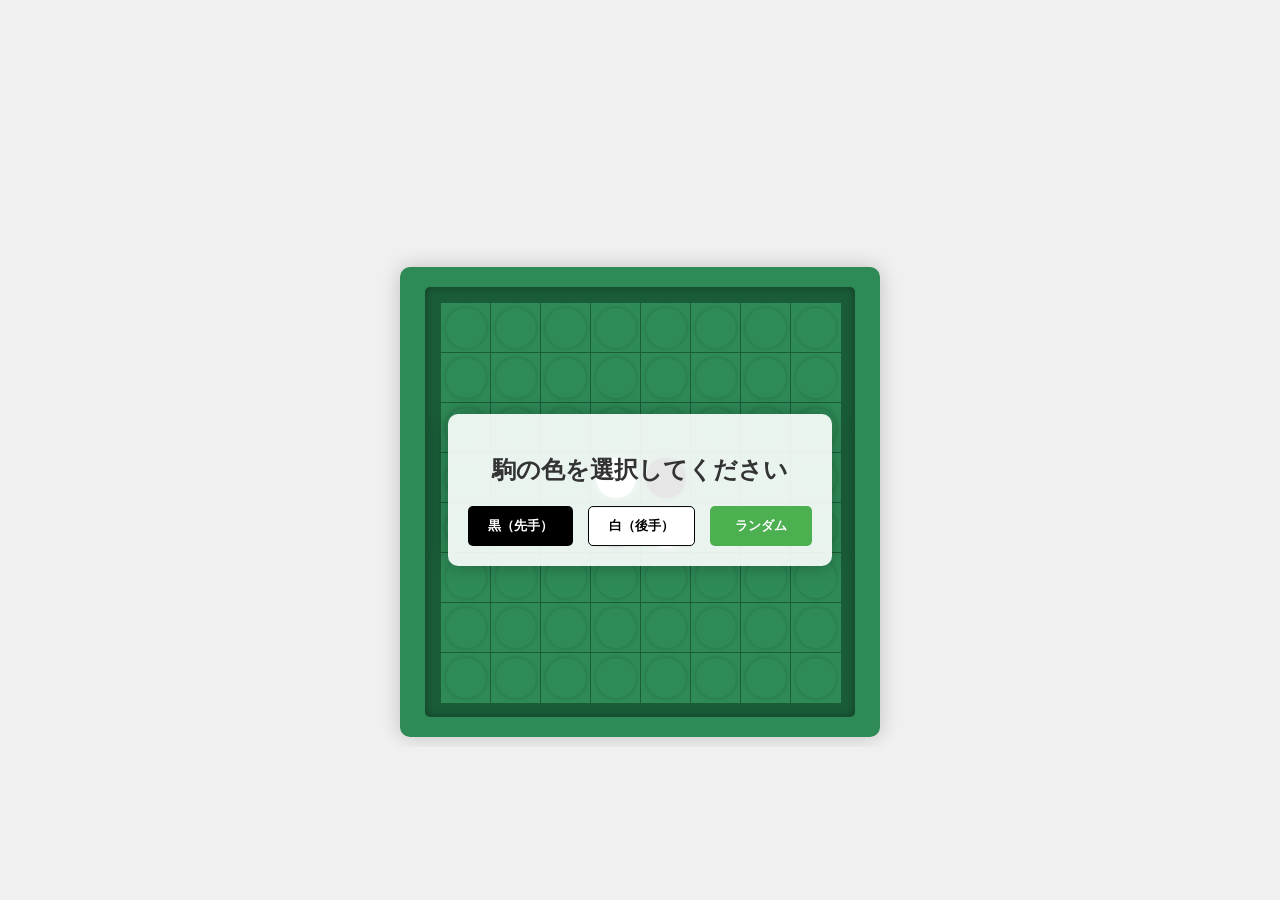
<file: hayasaka/index.html>
<!DOCTYPE html>
<html lang="ja">
<head>
    <meta charset="UTF-8">
    <meta name="viewport" content="width=device-width, initial-scale=1.0">
    <title>オセロゲーム</title>
    <link rel="stylesheet" href="style.css">
</head>
<body>
    <div class="wrapper">
        <div class="cpu-info-container">
            <div class="cpu-info">
                <span class="cpu-label">CPU</span>
                <span class="cpu-count">(2枚)</span>
                <div class="cpu-icon"></div>
            </div>
        </div>
        <div class="game-container">
            <div class="board"></div>
            <div class="color-selection">
                <h2>駒の色を選択してください</h2>
                <div class="color-options">
                    <button class="color-btn black" data-color="black">黒（先手）</button>
                    <button class="color-btn white" data-color="white">白（後手）</button>
                    <button class="color-btn random" data-color="random">ランダム</button>
                </div>
            </div>
            <div class="difficulty-selection" style="display: none;">
                <h2>対戦相手の難易度は？</h2>
                <div class="difficulty-options">
                    <button class="difficulty-btn level-1" data-level="1">LEVEL 1</button>
                    <button class="difficulty-btn level-2" data-level="2">LEVEL 2</button>
                    <button class="difficulty-btn level-3" data-level="3">LEVEL 3</button>
                    <button class="toggle-secret-btn">▼</button>
                    <button class="difficulty-btn level-oni" data-level="99" style="display: none;">LEVEL おに 👹</button>
                </div>
            </div>
            <div class="game-result" style="display: none;">
                <p class="result-text"></p>
                <button class="restart-btn">もう一戦！</button>
                <p class="view-final-board">最終盤面をみる</p>
            </div>
            <button class="reset-btn">ゲームをリセット</button>
            <div class="test-patterns" style="display: none;">
                <button class="test-btn" data-pattern="win">あと１手で勝てるパターン</button>
                <button class="test-btn" data-pattern="lose">あと１手で負けるパターン</button>
                <button class="test-btn" data-pattern="draw">引き分けのパターン</button>
                <button class="test-btn" data-pattern="playerpass">強制パスが発生するパターン(player)</button>
                <button class="test-btn" data-pattern="cpupass">強制パスが発生するパターン(CPU)</button>
                <button class="test-btn" data-pattern="doubleplayerpass">2回連続で強制パスするパターン(player)</button>
                <button class="test-btn" data-pattern="doublecpupass">2回連続で強制パスするパターン(CPU)</button>
                <button class="test-btn" data-pattern="gameend">ゲームが終了するパターン</button>
            </div>
            <div class="temp-message" style="display: none;">
                <p class="temp-message-text"></p>
            </div>
        </div> <!-- .game-container -->
        <div class="player-info-container">
            <div class="player-info" style="display: none;">
                <div class="player-icon"></div>
                <span class="player-label">あなた</span>
                <span class="player-count">(2枚)</span>
            </div>
        </div>
    </div>
    <script src="script.js"></script>
</body>
</html>
</file>
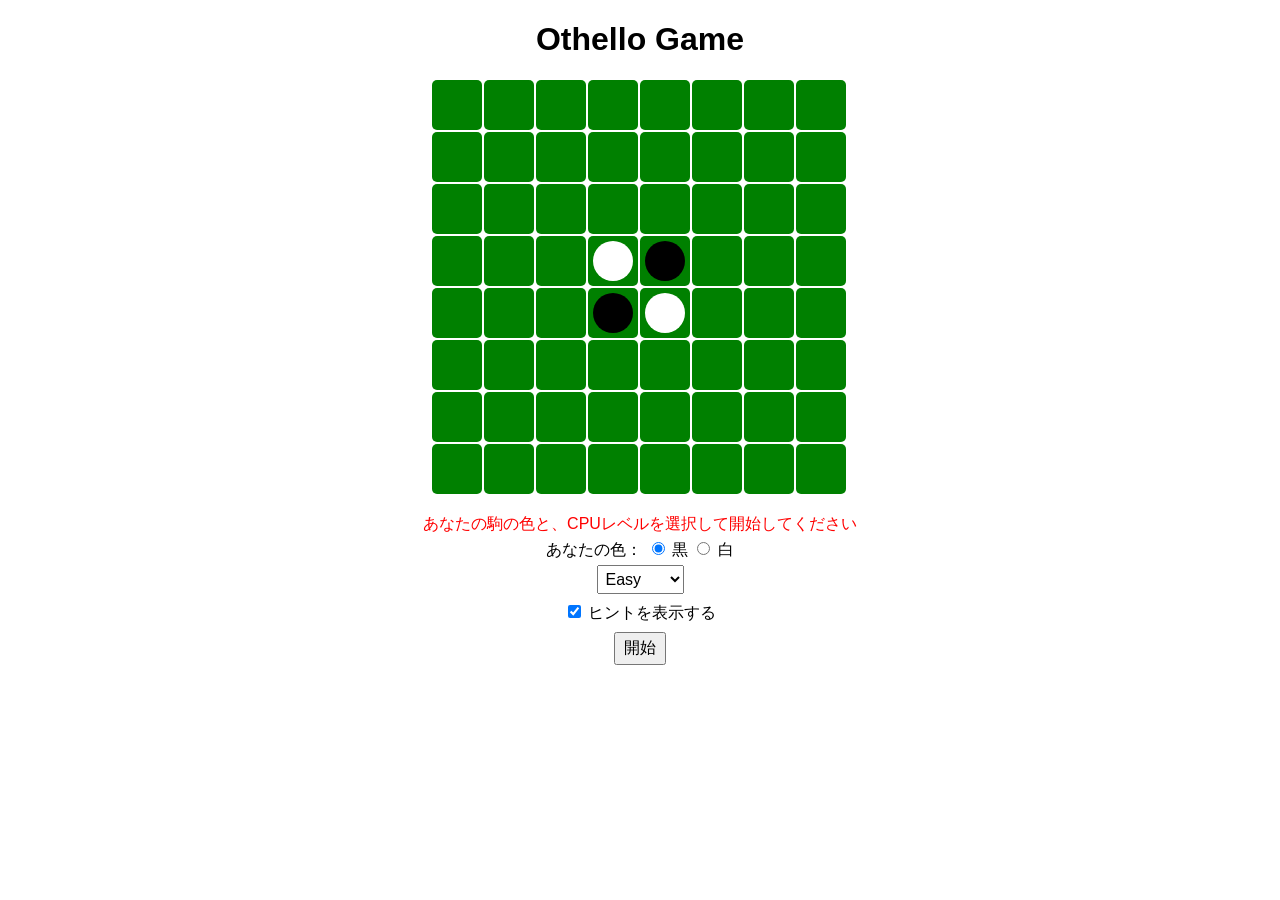
<file: nakagawa/index.html>
<!DOCTYPE html>
<html lang="ja">
<head>
  <meta charset="UTF-8">
  <meta name="viewport" content="width=device-width, initial-scale=1.0, user-scalable=no">
  <title>Othello Game</title>
  <style>
    body { text-align: center; font-family: Arial, sans-serif; }
    .board {
      display: grid;
      grid-template-columns: repeat(8, 50px);
      grid-auto-rows: 50px;
      gap: 2px;
      margin: 20px auto;
      perspective: 800px;
      width: 416px;
    }
    .cell { width: 50px; height: 50px; background: green; display: flex; align-items: center; justify-content: center; border-radius: 5px; cursor: pointer; position: relative; }
    .piece { width: 40px; height: 40px; border-radius: 50%; position: absolute; backface-visibility: hidden; transform-style: preserve-3d; }
    .black { background: black; }
    .white { background: white; }
    .flip { animation: flipAnimation 0.4s ease-in-out; }
    @keyframes flipAnimation {
      0% { transform: rotateY(0deg); }
      49% { transform: rotateY(90deg); }
      50% { transform: rotateY(90deg); }
      100% { transform: rotateY(180deg); }
    }
    .hint { width: 20px; height: 20px; border-radius: 50%; position: absolute; z-index: 1; }
    #prompt { font-size: 24px; font-weight: bold; margin-top: 12px; }
    #cpuLevel { font-size: 16px; padding: 4px; margin: 0 4px; }
    #setLevelButton, #restartButton { font-size: 16px; padding: 4px 8px; cursor: pointer; }
    .nice { position: absolute; top: 5px; left: 5px; padding: 2px 4px; border-radius: 3px; font-weight: bold; z-index: 2; }
    .nice-player { background: yellow; }
    .nice-cpu { background: orange; }
    .cell.highlight { outline: 2px solid yellow; }
  </style>
</head>
<body>
  <h1>Othello Game</h1>
  <div id="board" class="board"></div>
  <div id="prompt"></div>
  <div id="levelInput" style="font-size:16px;">
    <div style="margin-bottom:4px;"><span style="color:red;">あなたの駒の色と、CPUレベルを選択して開始してください</span></div>
    <div style="margin-bottom:4px;">あなたの色：
      <label><input type="radio" name="playerColor" value="B" checked> 黒</label>
      <label><input type="radio" name="playerColor" value="W"> 白</label>
    </div>
    <select id="cpuLevel">
      <option value="easy">Easy</option>
      <option value="medium">Medium</option>
      <option value="hard">Hard</option>
    </select>
    <div style="margin:8px;">
      <label><input type="checkbox" id="showHints" checked> ヒントを表示する</label>
    </div>
    <button id="setLevelButton">開始</button>
  </div>
  <script>
    class Othello {
      constructor() {
        this.board = this.createBoard();
        this.currentPlayer = 'B';
        this.flipping = false;
        this.cpuPlayer = 'W';
        this.cpuLevel = 'easy';
        this.showHints = true;
        this.gameStarted = false;
        this.cursor = { row: 0, col: 0 };
        this.keyListenerAttached = false;
        this.renderBoard();
      }

      createBoard() {
        const b = Array.from({ length: 8 }, () => Array(8).fill(null));
        b[3][3] = 'W'; b[3][4] = 'B'; b[4][3] = 'B'; b[4][4] = 'W';
        return b;
      }

      updateScore() {
        let countB = 0, countW = 0;
        this.board.flat().forEach(c => { if (c === 'B') countB++; if (c === 'W') countW++; });
        let html = '';
        if (this.cpuPlayer === 'B') {
          html = `<div>CPU: ${countB}</div><div>あなた: ${countW}</div>`;
        } else {
          html = `<div>CPU: ${countW}</div><div>あなた: ${countB}</div>`;
        }
        if (this.currentPlayer !== this.cpuPlayer) {
          html += `<div style="font-size:16px; color:blue;">（あなたの番です）</div>`;
        }
        document.getElementById('prompt').innerHTML = html;
      }

      computeFlipped(x, y, p) {
        const o = p === 'B' ? 'W' : 'B';
        const dirs = [[-1,-1],[-1,0],[-1,1],[0,-1],[0,1],[1,-1],[1,0],[1,1]];
        let flipped = [];
        dirs.forEach(([dx, dy]) => {
          let i = x+dx, j = y+dy, path = [];
          while (i>=0 && i<8 && j>=0 && j<8 && this.board[i][j] === o) {
            path.push([i,j]); i+=dx; j+=dy;
          }
          if (path.length && i>=0 && i<8 && j>=0 && j<8 && this.board[i][j] === p) {
            flipped = flipped.concat(path);
          }
        });
        return flipped;
      }

      isValidMove(x, y, p) {
        return this.board[x][y] === null && this.computeFlipped(x, y, p).length > 0;
      }

      hasValidMove(p) {
        for (let i = 0; i < 8; i++) for (let j = 0; j < 8; j++) {
          if (this.isValidMove(i,j,p)) return true;
        }
        return false;
      }

      makeMove(x, y) {
        if (!this.gameStarted || this.flipping || !this.isValidMove(x,y,this.currentPlayer)) return;
        const p = this.currentPlayer;
        const flips = this.computeFlipped(x, y, p);
        // 追加: 念のため早期リターン
        if (flips.length === 0) return;

        this.board[x][y] = p;
        this.flipping = true;
        this.renderBoard();

        let completed = 0;
        const finishFlips = () => {
          this.flipping = false;
          const other = p === 'B' ? 'W' : 'B';
          if (this.hasValidMove(other)) {
            this.currentPlayer = other;
          } else if (this.hasValidMove(p)) {
            alert((other===this.cpuPlayer?'CPU':'あなた') + 'は置ける場所がありません。パスします。');
            this.currentPlayer = p;
          } else {
            this.gameOver();
            return;
          }
          this.renderBoard();
          if (this.currentPlayer === this.cpuPlayer) this.cpuMove();
        };

        flips.forEach(([fx,fy], idx) => {
          const selector = `.board .cell:nth-child(${fx*8+fy+1}) .piece`;
          const cellPiece = document.querySelector(selector);
          if (cellPiece) {
            cellPiece.addEventListener('animationend', () => {
              completed++;
              if (completed === flips.length) {
                finishFlips();
              }
            }, { once: true });
            setTimeout(() => {
              cellPiece.classList.add('flip');
              setTimeout(() => {
                cellPiece.classList.toggle('black');
                cellPiece.classList.toggle('white');
                this.board[fx][fy] = p;
              }, 200);
            }, idx * 200);
          }
        });

        // 追加: アニメーション完了保証のための保険タイムアウト
        setTimeout(() => {
          if (this.flipping) finishFlips();
        }, flips.length * 200 + 600);

        // 追加: 古い nice 要素を削除
        document.querySelectorAll('.nice').forEach(n => n.remove());
        if (flips.length >= 5) {
          const [lx, ly] = flips[flips.length - 1];
          setTimeout(() => {
            const cell = document.querySelector(`.board .cell:nth-child(${lx*8+ly+1})`);
            if (cell) {
              const msg = document.createElement('div');
              msg.textContent = 'nice★';
              msg.className = 'nice ' + (p === 'B' ? 'nice-player' : 'nice-cpu');
              cell.appendChild(msg);
            }
          }, flips.length * 200 + 300);
        }
      }

      highlightCursor({ row, col }) {
        document.querySelectorAll('.cell').forEach(c => c.classList.remove('highlight'));
        const target = document.querySelector(`.cell[data-row="${row}"][data-col="${col}"]`);
        if (target) target.classList.add('highlight');
      }

      renderBoard() {
        const be = document.getElementById('board');
        be.innerHTML = '';
        for (let i = 0; i < 8; i++) {
          for (let j = 0; j < 8; j++) {
            const c = document.createElement('div');
            c.className = 'cell';
            c.dataset.row = i;
            c.dataset.col = j;
            const stone = this.board[i][j];
            if (stone) {
              const pc = document.createElement('div');
              pc.className = `piece ${stone === 'B' ? 'black' : 'white'}`;
              c.appendChild(pc);
            } else if (this.showHints && this.gameStarted && this.currentPlayer !== this.cpuPlayer && this.isValidMove(i, j, this.currentPlayer)) {
              const h = document.createElement('div');
              h.className = 'hint';
              h.style.backgroundColor = this.currentPlayer === 'B' ? 'rgba(0,0,0,0.3)' : 'rgba(255,255,255,0.5)';
              c.appendChild(h);
            }
            be.appendChild(c);
          }
        }

        be.onclick = e => {
          if (this.flipping || !this.gameStarted || this.currentPlayer === this.cpuPlayer) return;
          const cell = e.target.closest('.cell');
          if (cell) this.makeMove(+cell.dataset.row, +cell.dataset.col);
        };

        if (!this.keyListenerAttached) {
          this.keyListenerAttached = true;
          document.addEventListener('keydown', (e) => {
            if (!this.gameStarted) return;
            if (this.flipping || this.currentPlayer === this.cpuPlayer) return;
            if (['ArrowUp','ArrowDown','ArrowLeft','ArrowRight','Enter',' '].includes(e.key)) {
              e.preventDefault();
            }
            if (e.key === 'ArrowUp') this.cursor.row = (this.cursor.row + 7) % 8;
            if (e.key === 'ArrowDown') this.cursor.row = (this.cursor.row + 1) % 8;
            if (e.key === 'ArrowLeft') this.cursor.col = (this.cursor.col + 7) % 8;
            if (e.key === 'ArrowRight') this.cursor.col = (this.cursor.col + 1) % 8;
            if (e.key === 'Enter' || e.key === ' ') this.makeMove(this.cursor.row, this.cursor.col);
            this.highlightCursor(this.cursor);
          });

          be.addEventListener('touchstart', (e) => {
            if (!this.gameStarted || this.flipping || this.currentPlayer === this.cpuPlayer) return;
            e.preventDefault();
            const cell = e.target.closest('.cell');
            if (cell) this.makeMove(+cell.dataset.row, +cell.dataset.col);
          });
        }

        if (this.gameStarted) this.updateScore();
      }

      cpuMove() {
        if (this.flipping) return;
        const moves = [];
        for (let i = 0; i < 8; i++) {
          for (let j = 0; j < 8; j++) {
            if (this.isValidMove(i, j, this.cpuPlayer)) moves.push([i, j]);
          }
        }
        if (!moves.length) return;
        let choice;
        if (this.cpuLevel === 'easy') {
          let min = Infinity;
          moves.forEach(m => {
            const cnt = this.computeFlipped(m[0], m[1], this.cpuPlayer).length;
            if (cnt < min) { min = cnt; choice = m; }
          });
        } else if (this.cpuLevel === 'medium') {
          let max = -1;
          moves.forEach(m => {
            const cnt = this.computeFlipped(m[0], m[1], this.cpuPlayer).length;
            if (cnt > max) { max = cnt; choice = m; }
          });
        } else {
          const scoreMap = [
            [100, -20, 10,  5,  5, 10, -20, 100],
            [-20, -50, -2, -2, -2, -2, -50, -20],
            [10,  -2,  0,  0,  0,  0,  -2,  10],
            [5,   -2,  0,  0,  0,  0,  -2,   5],
            [5,   -2,  0,  0,  0,  0,  -2,   5],
            [10,  -2,  0,  0,  0,  0,  -2,  10],
            [-20, -50, -2, -2, -2, -2, -50, -20],
            [100, -20, 10,  5,  5, 10, -20, 100]
          ];
          let maxScore = -Infinity;
          for (const [x, y] of moves) {
            const flipped = this.computeFlipped(x, y, this.cpuPlayer).length;
            const score = scoreMap[x][y] + flipped * 10;
            if (score > maxScore) {
              maxScore = score;
              choice = [x, y];
            }
          }
        }
        setTimeout(() => this.makeMove(choice[0], choice[1]), 500);
      }

      gameOver() {
        this.gameStarted = false;
        let b = 0, w = 0;
        this.board.flat().forEach(c => { if (c==='B') b++; if (c==='W') w++; });
        const humanIsBlack = this.cpuPlayer === 'W';
        const humanScore = humanIsBlack ? b : w;
        const cpuScore   = humanIsBlack ? w : b;
        let html = '';
        if (humanScore > cpuScore) {
          html = `<div><span style="color:red;">あなたの勝ち！</span><br>あなた: ${humanScore}　CPU: ${cpuScore}</div>`;
        } else if (humanScore < cpuScore) {
          html = `<div><span style="color:blue;">CPUの勝ち...</span><br>あなた: ${humanScore}　CPU: ${cpuScore}</div>`;
        } else {
          html = `<div>引き分け！<br>あなた: ${humanScore}　CPU: ${cpuScore}</div>`;
        }
        html += `<div style="margin-top:10px;"><button id="restartButton" onclick="game.restartGame()">もう一度プレイ</button></div>`;
        document.getElementById('prompt').innerHTML = html;
      }

      restartGame() {
        this.board = this.createBoard();
        this.currentPlayer = 'B';
        this.flipping = false;
        this.gameStarted = false;
        document.getElementById('levelInput').style.display = 'block';
        this.renderBoard();
      }
    }

    const game = new Othello();
    document.getElementById('setLevelButton').addEventListener('click', () => {
      game.cpuLevel = document.getElementById('cpuLevel').value;
      const humanColor = document.querySelector('input[name="playerColor"]:checked').value;
      game.cpuPlayer = humanColor === 'B' ? 'W' : 'B';
      game.showHints = document.getElementById('showHints').checked;
      game.currentPlayer = 'B';
      game.gameStarted = true;
      document.getElementById('levelInput').style.display = 'none';
      game.renderBoard();
      if (game.cpuPlayer === 'B') {
        setTimeout(() => game.cpuMove(), 500);
      }
    });
  </script>
</body>
</html>
</file>
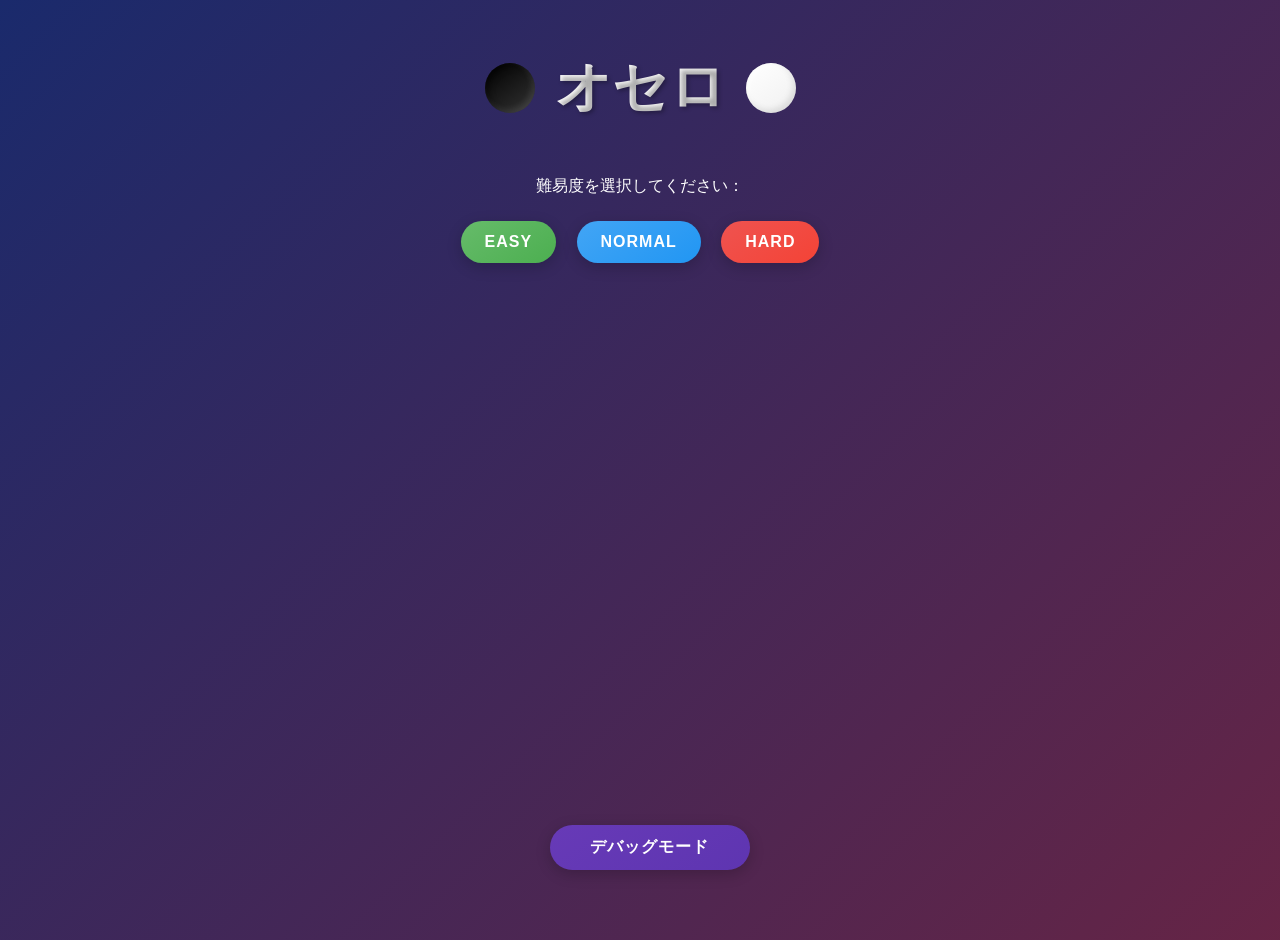
<file: yamaguchi/index.html>
<!DOCTYPE html>
<html lang="ja">
<head>
  <meta charset="UTF-8">
  <title>オセロ</title>
  <style>
    body {
      font-family: 'Segoe UI', Arial, sans-serif;
      text-align: center;
      background: linear-gradient(135deg, #1a2a6c, #b21f1f, #fdbb2d);
      background-size: 400% 400%;
      animation: gradientBG 15s ease infinite;
      min-height: 100vh;
      margin: 0;
      padding: 20px;
      color: #fff;
    }
    @keyframes gradientBG {
      0% { background-position: 0% 50%; }
      50% { background-position: 100% 50%; }
      100% { background-position: 0% 50%; }
    }
    h1 {
      font-size: 3.5em;
      margin: 30px 0;
      position: relative;
      display: inline-block;
      padding: 0 60px;
    }
    h1::before,
    h1::after {
      content: '';
      position: absolute;
      width: 50px;
      height: 50px;
      border-radius: 50%;
      top: 50%;
      transform: translateY(-50%);
      box-shadow: 0 4px 8px rgba(0,0,0,0.3);
    }
    h1::before {
      left: 0;
      background: linear-gradient(145deg, #000000, #333333);
      box-shadow: inset -3px -3px 6px rgba(255,255,255,0.1),
                  inset 3px 3px 6px rgba(0,0,0,0.5);
    }
    h1::after {
      right: 0;
      background: linear-gradient(145deg, #ffffff, #f0f0f0);
      box-shadow: inset -3px -3px 6px rgba(0,0,0,0.1),
                  inset 3px 3px 6px rgba(255,255,255,0.5);
    }
    .title-text {
      background: linear-gradient(45deg, #fff, #f0f0f0);
      -webkit-background-clip: text;
      -webkit-text-fill-color: transparent;
      text-shadow: 2px 2px 4px rgba(0,0,0,0.3);
      animation: titleGlow 2s ease-in-out infinite;
      display: inline-block;
      padding: 0 10px;
    }
    @keyframes titleGlow {
      0%, 100% { text-shadow: 0 0 10px rgba(255,255,255,0.5); }
      50% { text-shadow: 0 0 20px rgba(255,255,255,0.8); }
    }
    #gameContainer {
      display: none;
      margin: 20px auto;
      background: rgba(255, 255, 255, 0.1);
      padding: 20px;
      border-radius: 15px;
      backdrop-filter: blur(10px);
      box-shadow: 0 8px 32px rgba(0,0,0,0.1);
    }
    #board {
      border-collapse: separate;
      border-spacing: 2px;
      margin: 0 auto;
      background: #0a8000;
      padding: 10px;
      border-radius: 10px;
      box-shadow: 0 4px 15px rgba(0,0,0,0.2);
    }
    #board td {
      width: 50px;
      height: 50px;
      background: linear-gradient(145deg, #0a9000, #0a7000);
      border: none;
      border-radius: 5px;
      position: relative;
      cursor: pointer;
      transition: all 0.3s ease;
    }
    #board td:hover {
      background: linear-gradient(145deg, #0aa000, #0a8000);
    }
    .piece {
      width: 40px;
      height: 40px;
      border-radius: 50%;
      margin: 4px;
      transition: all 0.5s;
      transform-style: preserve-3d;
      box-shadow: 0 4px 8px rgba(0,0,0,0.3);
    }
    .black { 
      background: linear-gradient(145deg, #000000, #333333);
      box-shadow: inset -3px -3px 6px rgba(255,255,255,0.1),
                  inset 3px 3px 6px rgba(0,0,0,0.5);
    }
    .white { 
      background: linear-gradient(145deg, #ffffff, #f0f0f0);
      box-shadow: inset -3px -3px 6px rgba(0,0,0,0.1),
                  inset 3px 3px 6px rgba(255,255,255,0.5);
    }
    .preview {
      position: absolute;
      top: 4px;
      left: 4px;
      width: 40px;
      height: 40px;
      border-radius: 50%;
      opacity: 0.3;
      pointer-events: none;
      animation: pulse 2s infinite;
      box-shadow: 0 0 10px rgba(255,255,255,0.3);
    }
    @keyframes pulse {
      0% { transform: scale(1); opacity: 0.3; }
      50% { transform: scale(1.1); opacity: 0.5; box-shadow: 0 0 20px rgba(255,255,255,0.5); }
      100% { transform: scale(1); opacity: 0.3; }
    }
    .preview.black { background-color: black; }
    .preview.white { background-color: white; }
    .flipping { 
      transform: rotateY(180deg);
      animation: flip 0.5s ease-in-out;
    }
    @keyframes flip {
      0% { transform: rotateY(0deg); }
      100% { transform: rotateY(180deg); }
    }
    .placing {
      animation: place 0.3s ease-out;
    }
    @keyframes place {
      0% { transform: scale(0.5); opacity: 0; }
      100% { transform: scale(1); opacity: 1; }
    }
    #info {
      margin: 10px;
      font-size: 18px;
    }
    /* メニュー用のスタイル */
    #difficultyMenu, #colorMenu {
      margin: 20px;
    }
    /* ボタンの共通スタイル */
    button {
      padding: 12px 24px;
      margin: 8px;
      font-size: 16px;
      cursor: pointer;
      border: none;
      border-radius: 25px;
      transition: all 0.3s ease;
      text-transform: uppercase;
      font-weight: bold;
      letter-spacing: 1px;
      box-shadow: 0 4px 15px rgba(0,0,0,0.2);
    }
    button:hover {
      transform: translateY(-3px);
      box-shadow: 0 6px 20px rgba(0,0,0,0.3);
    }
    button:active {
      transform: translateY(1px);
    }
    /* 難易度選択用ボタンの色 */
    button.difficulty.easy {
      background: linear-gradient(145deg, #66bb6a, #4caf50);
      color: white;
    }
    button.difficulty.normal {
      background: linear-gradient(145deg, #42a5f5, #2196f3);
      color: white;
    }
    button.difficulty.hard {
      background: linear-gradient(145deg, #ef5350, #f44336);
      color: white;
    }
    /* 先攻・後攻選択用ボタンのスタイル */
    button.color.black {
      background: linear-gradient(145deg, #424242, #212121);
      color: white;
    }
    button.color.white {
      background: linear-gradient(145deg, #ffffff, #f5f5f5);
      color: #333;
      border: 1px solid #ddd;
    }
    button.color.random {
      background: linear-gradient(145deg, #9e9e9e, #757575);
      color: white;
    }
    /* 新しいゲームボタン用スタイル */
    .new-game-btn {
      background: linear-gradient(145deg, #ff9800, #f57c00);
      color: white;
    }
    #playerInfo, #opponentInfo {
      font-weight: bold;
      margin: 15px;
      padding: 15px 25px;
      background: rgba(255, 255, 255, 0.1);
      border-radius: 15px;
      backdrop-filter: blur(5px);
      display: inline-flex;
      align-items: center;
      gap: 10px;
      box-shadow: 0 4px 15px rgba(0,0,0,0.1);
      transition: all 0.3s ease;
    }
    #playerInfo:hover, #opponentInfo:hover {
      transform: translateY(-2px);
      box-shadow: 0 6px 20px rgba(0,0,0,0.2);
    }
    .score-container {
      display: flex;
      align-items: center;
      gap: 5px;
    }
    .stone-icon {
      width: 20px;
      height: 20px;
      border-radius: 50%;
      display: inline-block;
      margin: 0 2px;
      box-shadow: 0 2px 4px rgba(0,0,0,0.2);
    }
    .stone-icon.black {
      background: linear-gradient(145deg, #000000, #333333);
      box-shadow: inset -2px -2px 4px rgba(255,255,255,0.1),
                  inset 2px 2px 4px rgba(0,0,0,0.5);
    }
    .stone-icon.white {
      background: linear-gradient(145deg, #ffffff, #f0f0f0);
      box-shadow: inset -2px -2px 4px rgba(0,0,0,0.1),
                  inset 2px 2px 4px rgba(255,255,255,0.5);
    }
    .score-number {
      font-size: 1.2em;
      min-width: 30px;
      text-align: center;
      background: rgba(255, 255, 255, 0.2);
      padding: 5px 10px;
      border-radius: 10px;
      animation: scorePulse 2s infinite;
    }
    @keyframes scorePulse {
      0%, 100% { transform: scale(1); }
      50% { transform: scale(1.05); }
    }
    /* パス時のポップアップ用スタイル */
    .pass-popup {
      display: none;
      position: fixed;
      top: 50%;
      left: 50%;
      transform: translate(-50%, -50%);
      background: rgba(0, 0, 0, 0.9);
      color: white;
      padding: 20px 40px;
      border-radius: 15px;
      font-size: 24px;
      z-index: 1000;
      animation: fadeInOut 2s ease-in-out;
      box-shadow: 0 0 30px rgba(255,255,255,0.2);
    }
    @keyframes fadeInOut {
      0% { opacity: 0; transform: translate(-50%, -50%) scale(0.8); }
      20% { opacity: 1; transform: translate(-50%, -50%) scale(1); }
      80% { opacity: 1; transform: translate(-50%, -50%) scale(1); }
      100% { opacity: 0; transform: translate(-50%, -50%) scale(0.8); }
    }
    /* デバッグモード用のスタイル */
    .debug-mode-btn {
      background: linear-gradient(145deg, #673ab7, #5e35b1);
      color: white;
      margin: 10px;
      width: 200px;
      position: fixed;
      bottom: 20px;
      left: 50%;
      transform: translateX(-50%);
      z-index: 1000;
    }
    .debug-mode-active {
      background: linear-gradient(145deg, #ff5722, #f4511e);
    }
    /* 戻るボタンのスタイル */
    .undo-btn {
      background: linear-gradient(145deg, #2196f3, #1e88e5);
      color: white;
      margin: 10px;
      display: none;
    }
    /* ゲーム終了時の演出用スタイル */
    .game-over {
      position: fixed;
      top: 0;
      left: 0;
      width: 100%;
      height: 100%;
      background: rgba(0, 0, 0, 0.9);
      display: flex;
      justify-content: center;
      align-items: center;
      z-index: 1000;
      animation: fadeIn 0.5s ease-out;
      backdrop-filter: blur(5px);
    }
    .game-over-content {
      background: rgba(255, 255, 255, 0.95);
      padding: 40px;
      border-radius: 20px;
      text-align: center;
      animation: popIn 0.5s ease-out;
      box-shadow: 0 0 50px rgba(255,255,255,0.2);
      color: #333;
    }
    .game-over-content h2 {
      font-size: 2.5em;
      margin-bottom: 20px;
      background: linear-gradient(45deg, #1a2a6c, #b21f1f);
      -webkit-background-clip: text;
      -webkit-text-fill-color: transparent;
    }
    .game-over-content p {
      font-size: 1.2em;
      margin: 15px 0;
      color: #666;
    }
    @keyframes fadeIn {
      from { opacity: 0; }
      to { opacity: 1; }
    }
    @keyframes popIn {
      0% { transform: scale(0.8); opacity: 0; }
      100% { transform: scale(1); opacity: 1; }
    }
  </style>
</head>
<body>
  <h1><span class="title-text">オセロ</span></h1>

  <!-- 最初の画面：難易度選択 -->
  <section id="difficultyMenu">
    <p>難易度を選択してください：</p>
    <button type="button" class="difficulty easy" onclick="selectDifficulty('easy')">Easy</button>
    <button type="button" class="difficulty normal" onclick="selectDifficulty('normal')">Normal</button>
    <button type="button" class="difficulty hard" onclick="selectDifficulty('hard')">Hard</button>
  </section>

  <!-- デバッグモード切り替えボタン -->
  <button type="button" class="debug-mode-btn" id="debugModeBtn" onclick="toggleDebugMode()">デバッグモード</button>

  <!-- 次の画面：先攻・後攻選択 -->
  <section id="colorMenu" style="display: none;">
    <p>先攻・後攻を選択してください (もしくはランダム)：</p>
    <button type="button" class="color black" onclick="startGame('black')">先攻</button>
    <button type="button" class="color white" onclick="startGame('white')">後攻</button>
    <button type="button" class="color random" onclick="startGame('random')">ランダム</button>
  </section>

  <!-- ゲーム画面 -->
  <main id="gameContainer">
    <div id="opponentInfo">
      <strong>相手</strong>
      <div class="score-container">
        <span class="stone-icon black"></span>
        <span class="score-number" id="opponentScore">0</span>
      </div>
    </div>
    <table id="board"></table>
    <div id="playerInfo">
      <strong>あなた</strong>
      <div class="score-container">
        <span class="stone-icon black"></span>
        <span class="score-number" id="playerScore">0</span>
      </div>
    </div>
    <div id="info"></div>
    <button type="button" class="undo-btn" id="undoBtn" onclick="undoMove()">1手戻る</button>
    <button type="button" class="new-game-btn" id="newGameBtn" onclick="resetGame()">新しいゲーム</button>
  </main>

  <script>
    // 定数の定義
    const BOARD_SIZE = 8;
    const DIRECTIONS = [
      [-1,-1], [-1,0], [-1,1],
      [0,-1],         [0,1],
      [1,-1],  [1,0], [1,1]
    ];

    // ゲーム状態の管理
    let board = [];
    let currentTurn = 1; // 1: 黒, 2: 白
    let playerColor = null;
    let cpuColor = null;
    let gameActive = false;
    let difficulty = 'normal';
    let isDebugMode = false;
    let moveHistory = [];

    /**
     * 盤面が初期状態かどうかを判定
     * @returns {boolean} 初期状態の場合はtrue
     */
    const isInitialBoard = () => {
      let count = 0;
      for (let i = 0; i < BOARD_SIZE; i++) {
        for (let j = 0; j < BOARD_SIZE; j++) {
          if (board[i][j] !== 0) count++;
        }
      }

      return (count === 4 &&
              board[3][3] === 2 && board[3][4] === 1 &&
              board[4][3] === 1 && board[4][4] === 2);
    };

    /**
     * 盤面を初期化
     */
    const initBoard = () => {
      board = [];
      for (let i = 0; i < BOARD_SIZE; i++) {
        board.push(new Array(BOARD_SIZE).fill(0));
      }

      board[3][3] = 2;
      board[3][4] = 1;
      board[4][3] = 1;
      board[4][4] = 2;
    };

    /**
     * 盤面を描画
     */
    const drawBoard = () => {
      const boardElement = document.getElementById('board');
      boardElement.innerHTML = '';

      for (let i = 0; i < BOARD_SIZE; i++) {
        const row = document.createElement('tr');
        for (let j = 0; j < BOARD_SIZE; j++) {
          const cell = document.createElement('td');
          cell.dataset.row = i;
          cell.dataset.col = j;
          
          // イベントリスナーを一度だけ追加
          cell.removeEventListener('click', onCellClick);
          cell.addEventListener('click', onCellClick);

          if (board[i][j] !== 0) {
            const piece = document.createElement('div');
            piece.classList.add('piece');
            piece.classList.add(board[i][j] === 1 ? 'black' : 'white');
            cell.appendChild(piece);
          }

          row.appendChild(cell);
        }
        boardElement.appendChild(row);
      }

      highlightValidMoves();
      updateScore();
      updateInfo();
    };

    /**
     * セルがクリックされた時の処理
     * @param {Event} e - クリックイベント
     */
    const onCellClick = (e) => {
      if (!gameActive) return;

      if (!isDebugMode && ((currentTurn === 1 && playerColor !== 'black') ||
          (currentTurn === 2 && playerColor !== 'white'))) {
        return;
      }

      const row = parseInt(e.currentTarget.dataset.row);
      const col = parseInt(e.currentTarget.dataset.col);
      const flips = getFlips(row, col, currentTurn);

      if (flips.length === 0) return;

      makeMove(row, col, currentTurn, flips);
    };

    /**
     * 指定された位置に石を置いた時の反転可能な石を取得
     * @param {number} row - 行番号
     * @param {number} col - 列番号
     * @param {number} color - 石の色（1: 黒, 2: 白）
     * @returns {Array} 反転可能な石の位置の配列
     */
    const getFlips = (row, col, color) => {
      if (board[row][col] !== 0) return [];

      let flips = [];
      for (const d of DIRECTIONS) {
        let r = row + d[0];
        let c = col + d[1];
        const line = [];

        while (r >= 0 && r < BOARD_SIZE && c >= 0 && c < BOARD_SIZE && board[r][c] === 3 - color) {
          line.push({ row: r, col: c });
          r += d[0];
          c += d[1];
        }

        if (line.length > 0 && r >= 0 && r < BOARD_SIZE && c >= 0 && c < BOARD_SIZE && board[r][c] === color) {
          flips = flips.concat(line);
        }
      }

      return flips;
    };

    /**
     * 有効な手を取得
     * @param {number} color - 石の色（1: 黒, 2: 白）
     * @returns {Object} 有効な手のマップ
     */
    const getValidMoves = (color) => {
      const moves = {};

      for (let i = 0; i < BOARD_SIZE; i++) {
        for (let j = 0; j < BOARD_SIZE; j++) {
          const flips = getFlips(i, j, color);
          if (flips.length > 0) {
            moves[`${i}-${j}`] = flips;
          }
        }
      }

      return moves;
    };

    // その色に合法手が残っているか
    const hasMoves = (color) => Object.keys(getValidMoves(color)).length > 0;

    /**
     * 石を置いて反転させる
     * @param {number} row - 行番号
     * @param {number} col - 列番号
     * @param {number} color - 石の色（1: 黒, 2: 白）
     * @param {Array} flips - 反転させる石の位置の配列
     */
    const makeMove = (row, col, color, flips) => {
      board[row][col] = color;
      drawPiece(row, col, color);
      flipPieces(flips, row, col);
      
      if (isDebugMode) {
        saveMove(row, col, color, flips);
      }
      
      let maxDelay = 0;
      flips.forEach(({ row: r, col: c }) => {
        const delay = 100 * (Math.abs(r - row) + Math.abs(c - col));
        if (delay > maxDelay) maxDelay = delay;
      });

      setTimeout(() => { switchTurn(); }, maxDelay + 300);
    };

    /**
     * 石を描画
     * @param {number} row - 行番号
     * @param {number} col - 列番号
     * @param {number} color - 石の色（1: 黒, 2: 白）
     */
    const drawPiece = (row, col, color) => {
      const boardElement = document.getElementById('board');
      const cell = boardElement.rows[row].cells[col];
      cell.innerHTML = '';

      const piece = document.createElement('div');
      piece.classList.add('piece');
      piece.classList.add(color === 1 ? 'black' : 'white');
      piece.classList.add('placing');
      cell.appendChild(piece);
    };

    /**
     * 石を反転させる
     * @param {Array} flips - 反転させる石の位置の配列
     * @param {number} srcRow - 元の行番号
     * @param {number} srcCol - 元の列番号
     */
    const flipPieces = (flips, srcRow, srcCol) => {
      flips.forEach(({ row, col }) => {
        const delay = 100 * (Math.abs(row - srcRow) + Math.abs(col - srcCol));

        setTimeout(() => {
          board[row][col] = 3 - board[row][col];
          const boardElement = document.getElementById('board');
          const cell = boardElement.rows[row].cells[col];

          if (cell.firstChild) {
            const piece = cell.firstChild;
            piece.classList.add('flipping');

            setTimeout(() => {
              piece.classList.remove('flipping');
              piece.classList.toggle('black');
              piece.classList.toggle('white');
            }, 300);
          } else {
            drawPiece(row, col, board[row][col]);
          }

          updateScore();
        }, delay);
      });
    };

    /**
     * ターンを切り替える
     */
    const switchTurn = () => {
      if (isInitialBoard()) {
        updateInfo();
        drawBoard();

        if (!isDebugMode && ((currentTurn === 1 && playerColor !== 'black') ||
            (currentTurn === 2 && playerColor !== 'white'))) {
          gameActive = false;
          setTimeout(cpuMove, 600);
        } else {
          gameActive = true;
        }

        return;
      }

      currentTurn = 3 - currentTurn;
      const moves = getValidMoves(currentTurn);

      if (moves && Object.keys(moves).length === 0) {
        // 相手にも手が無ければゲーム終了
        if (!hasMoves(3 - currentTurn)) {
          endGame();
          return;
        }
        // どちらか一方だけ打てない → パス
        pass();
        return;
      }

      updateInfo();
      drawBoard();

      if (!isDebugMode && ((currentTurn === 1 && playerColor !== 'black') ||
          (currentTurn === 2 && playerColor !== 'white'))) {
        gameActive = false;
        setTimeout(cpuMove, 600);
      } else {
        gameActive = true;
      }
    };

    /**
     * CPUの手を決定して実行
     */
    const cpuMove = () => {
      const moves = getValidMoves(currentTurn);

      if (Object.keys(moves).length === 0) {
        switchTurn();
        return;
      }

      let bestMove = null;

      if (difficulty === 'easy') {
        const keys = Object.keys(moves);
        const randomKey = keys[Math.floor(Math.random() * keys.length)];
        const [r, c] = randomKey.split('-').map(Number);
        bestMove = { row: r, col: c, flips: moves[randomKey] };
      } else if (difficulty === 'normal') {
        let bestScore = -Infinity;

        for (const key in moves) {
          const [r, c] = key.split('-').map(Number);
          const flipCount = moves[key].length;
          const score = 1 + flipCount;

          if (score > bestScore) {
            bestScore = score;
            bestMove = { row: r, col: c, flips: moves[key] };
          }
        }
      } else if (difficulty === 'hard') {
        let bestScore = -Infinity;

        for (const key in moves) {
          const [r, c] = key.split('-').map(Number);
          const flipCount = moves[key].length;
          let score = 1 + flipCount;

          if ((r === 0 || r === BOARD_SIZE - 1) && (c === 0 || c === BOARD_SIZE - 1)) {
            score += 10;
          } else if (r === 0 || r === BOARD_SIZE - 1 || c === 0 || c === BOARD_SIZE - 1) {
            score += 5;
          }

          if (score > bestScore) {
            bestScore = score;
            bestMove = { row: r, col: c, flips: moves[key] };
          }
        }
      }

      if (bestMove) {
        makeMove(bestMove.row, bestMove.col, currentTurn, bestMove.flips);
      }
    };

    /**
     * スコアを更新
     */
    const updateScore = () => {
      let blackCount = 0;
      let whiteCount = 0;

      for (let i = 0; i < BOARD_SIZE; i++) {
        for (let j = 0; j < BOARD_SIZE; j++) {
          if (board[i][j] === 1) blackCount++;
          if (board[i][j] === 2) whiteCount++;
        }
      }

      const playerScore = playerColor === 'black' ? blackCount : whiteCount;
      const opponentScore = playerColor === 'black' ? whiteCount : blackCount;

      document.getElementById('playerScore').textContent = playerScore;
      document.getElementById('opponentScore').textContent = opponentScore;

      // 石のアイコンを更新
      const playerStoneIcon = document.querySelector('#playerInfo .stone-icon');
      const opponentStoneIcon = document.querySelector('#opponentInfo .stone-icon');
      
      playerStoneIcon.className = 'stone-icon ' + playerColor;
      opponentStoneIcon.className = 'stone-icon ' + (playerColor === 'black' ? 'white' : 'black');
    };

    /**
     * 情報表示を更新
     * @param {string} [message] - 表示するメッセージ
     */
    const updateInfo = (message) => {
      const info = document.getElementById('info');
      info.textContent = message ||
        (currentTurn === (playerColor === 'black' ? 1 : 2) ? 'あなたの番です' : '相手の番です');
    };

    /**
     * 有効な手をハイライト表示
     */
    const highlightValidMoves = () => {
      const boardElement = document.getElementById('board');

      for (let i = 0; i < boardElement.rows.length; i++) {
        for (let j = 0; j < boardElement.rows[i].cells.length; j++) {
          const cell = boardElement.rows[i].cells[j];
          const preview = cell.querySelector('.preview');
          if (preview) { preview.remove(); }
        }
      }
      
      if (isDebugMode || (currentTurn === 1 && playerColor === 'black') ||
          (currentTurn === 2 && playerColor === 'white')) {
        const moves = getValidMoves(currentTurn);

        for (const key in moves) {
          const [r, c] = key.split('-').map(Number);
          const cell = boardElement.rows[r].cells[c];

          if (!cell.querySelector('.piece')) {
            const preview = document.createElement('div');
            preview.classList.add('preview');
            preview.classList.add(currentTurn === 1 ? 'black' : 'white');
            cell.appendChild(preview);
          }
        }
      }
    };

    /**
     * ゲームを終了
     */
    const endGame = () => {
      gameActive = false;
      let blackCount = 0;
      let whiteCount = 0;

      for (let i = 0; i < BOARD_SIZE; i++) {
        for (let j = 0; j < BOARD_SIZE; j++) {
          if (board[i][j] === 1) blackCount++;
          if (board[i][j] === 2) whiteCount++;
        }
      }

      let result = '';
      if (blackCount > whiteCount) {
        result = (playerColor === 'black') ? 'あなたの勝ちです！' : '相手の勝ちです！';
      } else if (whiteCount > blackCount) {
        result = (playerColor === 'white') ? 'あなたの勝ちです！' : '相手の勝ちです！';
      } else {
        result = '引き分けです！';
      }

      // ゲーム終了時の演出を追加
      const gameOver = document.createElement('div');
      gameOver.className = 'game-over';
      const content = document.createElement('div');
      content.className = 'game-over-content';
      content.innerHTML = `
        <h2>${result}</h2>
        <p>黒: ${blackCount}枚 vs 白: ${whiteCount}枚</p>
        <button class="new-game-btn" onclick="resetGame()">新しいゲーム</button>
      `;
      gameOver.appendChild(content);
      document.body.appendChild(gameOver);

      updateInfo(result);
    };

    /**
     * 難易度を選択
     * @param {string} selected - 選択された難易度
     */
    const selectDifficulty = (selected) => {
      difficulty = selected;
      document.getElementById('difficultyMenu').style.display = 'none';
      document.getElementById('colorMenu').style.display = 'block';
      document.getElementById('debugModeBtn').style.display = 'none';
    };

    /**
     * デバッグモードを切り替え
     */
    const toggleDebugMode = () => {
      isDebugMode = !isDebugMode;
      const debugBtn = document.getElementById('debugModeBtn');
      debugBtn.classList.toggle('debug-mode-active');
      debugBtn.textContent = isDebugMode ? 'デバッグモード ON' : 'デバッグモード';
      
      if (isDebugMode) {
        playerColor = 'black';
        cpuColor = 'white';
        currentTurn = 1;
        initBoard();

        document.getElementById('difficultyMenu').style.display = 'none';
        document.getElementById('colorMenu').style.display = 'none';
        document.getElementById('gameContainer').style.display = 'block';
        document.getElementById('debugModeBtn').style.display = 'none';

        drawBoard();
        gameActive = true;
        moveHistory = [];
        document.getElementById('undoBtn').style.display = 'none';
      } else if (gameActive) {
        updateInfo();
        drawBoard();
        moveHistory = [];
        document.getElementById('undoBtn').style.display = 'none';
      }
    };

    /**
     * 手の履歴を保存
     * @param {number} row - 行番号
     * @param {number} col - 列番号
     * @param {number} color - 石の色（1: 黒, 2: 白）
     * @param {Array} flips - 反転させた石の位置の配列
     */
    const saveMove = (row, col, color, flips) => {
      if (!isDebugMode) return;
      
      const boardState = board.map(row => [...row]);
      
      moveHistory.push({
        boardState,
        currentTurn,
        row,
        col,
        color,
        flips
      });
      
      document.getElementById('undoBtn').style.display = 'inline-block';
    };

    /**
     * 1手戻る
     */
    const undoMove = () => {
      if (!isDebugMode || moveHistory.length === 0) return;
      
      const lastMove = moveHistory.pop();
      
      // 直前の手で裏返った石を元に戻す
      lastMove.flips.forEach(({ row, col }) => {
        board[row][col] = 3 - board[row][col];
      });
      
      // 直前の手で置いた石を取り除く
      board[lastMove.row][lastMove.col] = 0;
      
      // ターンを元に戻す
      currentTurn = lastMove.currentTurn;
      
      // 盤面を再描画
      drawBoard();
      
      // ゲームの状態を更新
      gameActive = true;
      
      if (moveHistory.length === 0) {
        document.getElementById('undoBtn').style.display = 'none';
      }
    };

    /**
     * ゲームを開始
     * @param {string} choice - 選択された色（'black', 'white', 'random'）
     */
    const startGame = (choice) => {
      if (choice === 'random') {
        playerColor = Math.random() < 0.5 ? 'black' : 'white';
      } else {
        playerColor = choice;
      }

      cpuColor = (playerColor === 'black') ? 'white' : 'black';
      currentTurn = 1;
      initBoard();

      document.getElementById('colorMenu').style.display = 'none';
      document.getElementById('gameContainer').style.display = 'block';
      document.getElementById('debugModeBtn').style.display = 'none';

      drawBoard();

      if (!isDebugMode && ((currentTurn === 1 && playerColor !== 'black') ||
          (currentTurn === 2 && playerColor !== 'white'))) {
        gameActive = false;
        setTimeout(cpuMove, 600);
      } else {
        gameActive = true;
      }
    };

    /**
     * ゲームをリセット
     */
    const resetGame = () => {
      // ゲーム終了時のポップアップを削除
      const gameOverPopup = document.querySelector('.game-over');
      if (gameOverPopup) {
        gameOverPopup.remove();
      }

      document.getElementById('difficultyMenu').style.display = 'block';
      document.getElementById('colorMenu').style.display = 'none';
      document.getElementById('gameContainer').style.display = 'none';
      document.getElementById('debugModeBtn').style.display = 'block';

      gameActive = false;
      isDebugMode = false;

      const debugBtn = document.getElementById('debugModeBtn');
      debugBtn.classList.remove('debug-mode-active');
      debugBtn.textContent = 'デバッグモード';

      moveHistory = [];
      document.getElementById('undoBtn').style.display = 'none';
    };

    /**
     * パスを実行
     */
    const pass = () => {
      // パスポップアップを作成
      const passPopup = document.createElement('div');
      passPopup.className = 'game-over';
      const content = document.createElement('div');
      content.className = 'game-over-content';
      content.innerHTML = '<h2>パス</h2>';
      passPopup.appendChild(content);
      document.body.appendChild(passPopup);

      // 1秒後にポップアップを削除してターンを切り替え
      setTimeout(() => {
        passPopup.remove();
        currentTurn = 3 - currentTurn;

         // パス後、相手にも手が無ければ即終了
        if (!hasMoves(currentTurn)) {
          endGame();
          return;
        }

        if (isDebugMode) {
          // デバッグモード時は自動で手を打たない
          gameActive = true;
          drawBoard();
        } else if (currentTurn === 1 && playerColor === 'black') {
          drawBoard();
        } else {
          setTimeout(cpuMove, 500);
        }
      }, 1000);
    };
  </script>
</body>
</html>
</file>
<file: hayasaka/style.css>
body {
    margin: 0;
    padding: 0;
    display: flex;
    justify-content: center;
    align-items: center;
    min-height: 100vh;
    background-color: #f0f0f0;
    font-family: 'Arial', sans-serif;
}

.game-container {
    display: flex;
    flex-direction: column;
    align-items: center;
    background-color: #2e8b57;
    padding: 20px;
    border-radius: 10px;
    box-shadow: 0 0 20px rgba(0, 0, 0, 0.2);
}

.board {
    position: relative;
    display: grid;
    grid-template-columns: repeat(8, 1fr);
    grid-template-rows: repeat(8, 1fr);
    width: 400px;
    height: 400px;
    background-color: #1a5c38;
    padding: 15px;
    border-radius: 5px;
    box-shadow: inset 0 0 10px rgba(0, 0, 0, 0.3);
    margin: 0 auto;
    z-index: 1;
}

.cell {
    width: 100%;
    height: 100%;
    min-width: 0;
    min-height: 0;
    background-color: #2e8b57;
    border: 1px solid #1a5c38;
    display: flex;
    justify-content: center;
    align-items: center;
    cursor: pointer;
    position: relative;
    transition: background-color 20s; /* 点滅速度を調整 */
}

.cell:hover {
    background-color: #3a9d6b;
}

/* 駒の回転アニメーション */
.cell.flipped {
    animation: flip-animation 0.6s ease-in-out;
    transform-style: preserve-3d;
}

@keyframes flip-animation {
    0% {
        transform: rotateY(0deg);
    }
    50% {
        transform: rotateY(90deg);
    }
    100% {
        transform: rotateY(180deg);
    }
}

.cell::before {
    content: '';
    position: absolute;
    width: 80%;
    height: 80%;
    border-radius: 50%;
    background-color: transparent;
    transition: background-color 0.3s ease;
    box-shadow: 0 0 5px rgba(0, 0, 0, 0.2);
    backface-visibility: hidden;
}

.cell.flipped::before {
    animation: flip 0.6s ease-in-out;
}

.cell.black::before {
    background-color: #000;
    box-shadow: 0 0 8px rgba(0, 0, 0, 0.5);
}

.cell.white::before {
    background-color: #fff;
    box-shadow: 0 0 8px rgba(255, 255, 255, 0.5);
}

.cell.valid-move::after {
    content: '';
    position: absolute;
    width: 20px;
    height: 20px;
    border-radius: 50%;
    background-color: rgba(255, 255, 255, 0.3);
    animation: pulse 1.5s infinite;
}

@keyframes pulse {
    0% { transform: scale(1); opacity: 0.3; }
    50% { transform: scale(1.2); opacity: 0.5; }
    100% { transform: scale(1); opacity: 0.3; }
}

.color-selection {
    position: absolute;
    top: 50%;
    left: 50%;
    transform: translate(-50%, -50%);
    text-align: center;
    padding: 20px;
    margin-top: 40px;
    background-color: rgba(255, 255, 255, 0.9);
    border-radius: 10px;
    box-shadow: 0 0 20px rgba(0, 0, 0, 0.3);
    z-index: 10;
}

.color-selection h2 {
    margin-bottom: 20px;
    color: #333;
}

.color-options {
    display: flex;
    gap: 15px;
    justify-content: center;
}

.color-btn {
    padding: 10px 20px;
    min-width: 102px;
    border: none;
    border-radius: 5px;
    cursor: pointer;
    font-weight: bold;
    transition: transform 0.2s, box-shadow 0.2s;
}

.color-btn:hover {
    transform: translateY(-2px);
    box-shadow: 0 4px 8px rgba(0, 0, 0, 0.2);
}

.color-btn.black {
    background-color: #000;
    color: #fff;
}

.color-btn.white {
    background-color: #fff;
    color: #000;
    border: 1px solid #000;
}

.color-btn.random {
    background-color: #4CAF50;
    color: #fff;
}

.game-result {
    position: absolute;
    top: 50%;
    left: 50%;
    transform: translate(-50%, -50%);
    background-color: rgba(255, 255, 255, 0.98);
    padding: 1rem;
    margin-top: 40px;
    border-radius: 10px;
    text-align: center;
    box-shadow: 0 0 20px rgba(0, 0, 0, 0.3);
    z-index: 1000;
    min-width: 300px;
    display: flex;
    flex-direction: column;
    align-items: center;
    gap: 1.5rem;
}

.result-text {
    font-size: 1.5rem;
    margin: 26px 0px;
    color: #333;
    line-height: 1.5;
}

.result-text .win {
    font-weight: 700 !important;
    color: #ff7b7b !important;
    display: inline-block;
}

.result-text .lose {
    font-weight: 700 !important;
    color: #4dabf7 !important;
    display: inline-block;
}

.result-text .score {
    display: block;
    font-size: 14px !important;
    color: #666;
    margin-top: 8px;
    font-weight: normal;
}

.restart-btn {
    padding: 0.8rem 1.5rem;
    font-size: 1rem;
    background-color: #4CAF50;
    color: white;
    border: none;
    border-radius: 4px;
    cursor: pointer;
    transition: background-color 0.3s;
    min-width: 120px;
}

.restart-btn:hover {
    background-color: #45a049;
}

.view-final-board {
    font-size: 0.9rem;
    color: #666;
    cursor: pointer;
    text-decoration: underline;
    margin: 0;
    padding: 0.5rem;
}

.view-final-board:hover {
    color: #333;
}

.reset-btn {
    position: absolute;
    top: 20px;
    right: 20px;
    padding: 10px 20px;
    background-color: #f44336;
    color: white;
    border: none;
    border-radius: 5px;
    cursor: pointer;
    font-size: 16px;
    transition: background-color 0.3s;
    z-index: 5;
}

.reset-btn:hover {
    background-color: #d32f2f;
}

.test-patterns {
    position: fixed;
    top: 50%;
    left: 50%;
    transform: translate(-50%, -50%);
    background-color: rgba(255, 255, 255, 0.9);
    padding: 20px;
    margin-top: 40px;
    border-radius: 10px;
    display: flex;
    flex-direction: column;
    gap: 10px;
    z-index: 1000;
    box-shadow: 0 0 10px rgba(0, 0, 0, 0.3);
}

.test-btn {
    padding: 10px 20px;
    background-color: #2196F3;
    color: white;
    border: none;
    border-radius: 5px;
    cursor: pointer;
    font-size: 14px;
    transition: background-color 0.3s;
    white-space: nowrap;
}

.test-btn:hover {
    background-color: #1976D2;
}

.temp-message {
    margin-top: 30px;
    position: fixed;
    top: 50%;
    left: 50%;
    transform: translate(-50%, -50%);
    background-color: rgba(255, 255, 200, 0.9);
    color: #000;
    padding: 20px;
    border-radius: 8px;
    z-index: 1000;
    text-align: center;
    box-shadow: 0 2px 10px rgba(0, 0, 0, 0.2);
}

.temp-message p {
    margin: 0;
    font-size: 18px;
    font-weight: bold;
}

.temp-message.pass {
    background-color: rgba(200, 255, 200, 0.9);
    color: #000;
    padding: 20px;
    border-radius: 8px;
    box-shadow: 0 2px 10px rgba(0, 0, 0, 0.2);
}

.temp-message.pass p {
    margin: 0;
    font-size: 18px;
    font-weight: bold;
}

.color-box {
    display: inline-block;
    padding: 0 0.5cm;
    margin: 0 4px;
    border-radius: 4px;
    border: 1px solid #4a5568;
    box-shadow: 2px 2px 4px rgba(0, 0, 0, 0.2);
}

.color-box.black {
    background-color: black;
    color: white;
}

.color-box.white {
    background-color: white;
    color: black;
}

.difficulty-selection {
    position: absolute;
    top: 50%;
    left: 50%;
    transform: translate(-50%, -50%);
    text-align: center;
    padding: 20px;
    margin-top: 40px;
    background-color: rgba(255, 255, 255, 0.9);
    border-radius: 10px;
    box-shadow: 0 0 20px rgba(0, 0, 0, 0.3);
    z-index: 100;
}

.difficulty-selection h2 {
    margin-bottom: 20px;
    color: #333;
}

.difficulty-options {
    display: flex;
    flex-direction: column;
    gap: 15px;
    justify-content: center;
}

.difficulty-btn {
    padding: 12px 24px;
    border: none;
    border-radius: 5px;
    cursor: pointer;
    font-weight: bold;
    transition: all 0.2s;
    background-color: #5FB2E6;
    color: white;
}

.difficulty-btn:hover {
    transform: translateY(-2px);
    box-shadow: 0 4px 8px rgba(0, 0, 0, 0.2);
    background-color: #4B9ED2;
}

.toggle-secret-btn {
    align-self: flex-end;
    color: #888;
    border: none;
    font-size: 14px;
    cursor: pointer;
    margin-top: 10px;
    margin-right: 5px; /* 右下に配置 */
    position: relative;
    background: none;
}

.level-oni {
    background-color: rgb(254, 68, 68);
    color: #fff;
    font-weight: bold;
    font-size: 16px;
    border-radius: 5px;
    padding: 12px 24px;
    margin-top: 10px;
    display: none;
    transition: background-color 0.3s;
}

.level-oni:hover {
    background-color: rgb(145, 71, 226);
}

.player-info-container {
    margin-top: 10px;
    padding: 10px;
    background-color: #f0f0f0;
    border-radius: 5px;
    display: flex;
    align-items: flex-start;
    justify-content: flex-start;
}

.player-info {
    display: flex;
    align-items: center;
    font-size: 18px;
    font-weight: bold;
    text-align: left;
    color: gray;
}

.player-info .player-icon {
    width: 20px;
    height: 20px;
    border-radius: 50%;
    margin-right: 8px;
}

.cpu-info-container {
    margin-top: 80px;
    margin-bottom: 10px;
    width: 460px; 
    padding: 10px;
    background-color: #f0f0f0;
    border-radius: 5px;
    display: flex;
    align-items: flex-start;
    justify-content: flex-end;
}

.cpu-info {
    display: flex;
    align-items: center;
    font-size: 18px;
    font-weight: bold;
    text-align: left;
    color: gray;
}

.cpu-info .cpu-icon {
    width: 20px;
    height: 20px;
    border-radius: 50%;
    margin-left: 8px;
}

.cpu-icon {
    border-radius: 50%;
    width: 20px;
    height: 20px;
    display: inline-block;
    border: 2px solid transparent; /* 初期状態は枠線なし */
}

.cpu-icon.white {
    border-color: black;
}

.cpu-label, .cpu-count {
    display: none;
}

.cpu-label.visible, .cpu-count.visible {
    display: inline;
}

.player-count, .cpu-count {
    font-size: 0.8em;
    margin-left: 6px;
}

/* 点滅アニメーション */
@keyframes highlight-pulse {
    0%   { background-color: #2e8b57; }   /* 濃い緑（seagreen） */
    50%  { background-color: #5cad7a; }   /* やや明るめの緑（手動調整） */
    100% { background-color: #2e8b57; }   /* 戻る */
  }

.highlight.pulsing {
  animation: highlight-pulse 1.5s ease-in-out infinite;
}
</file>
